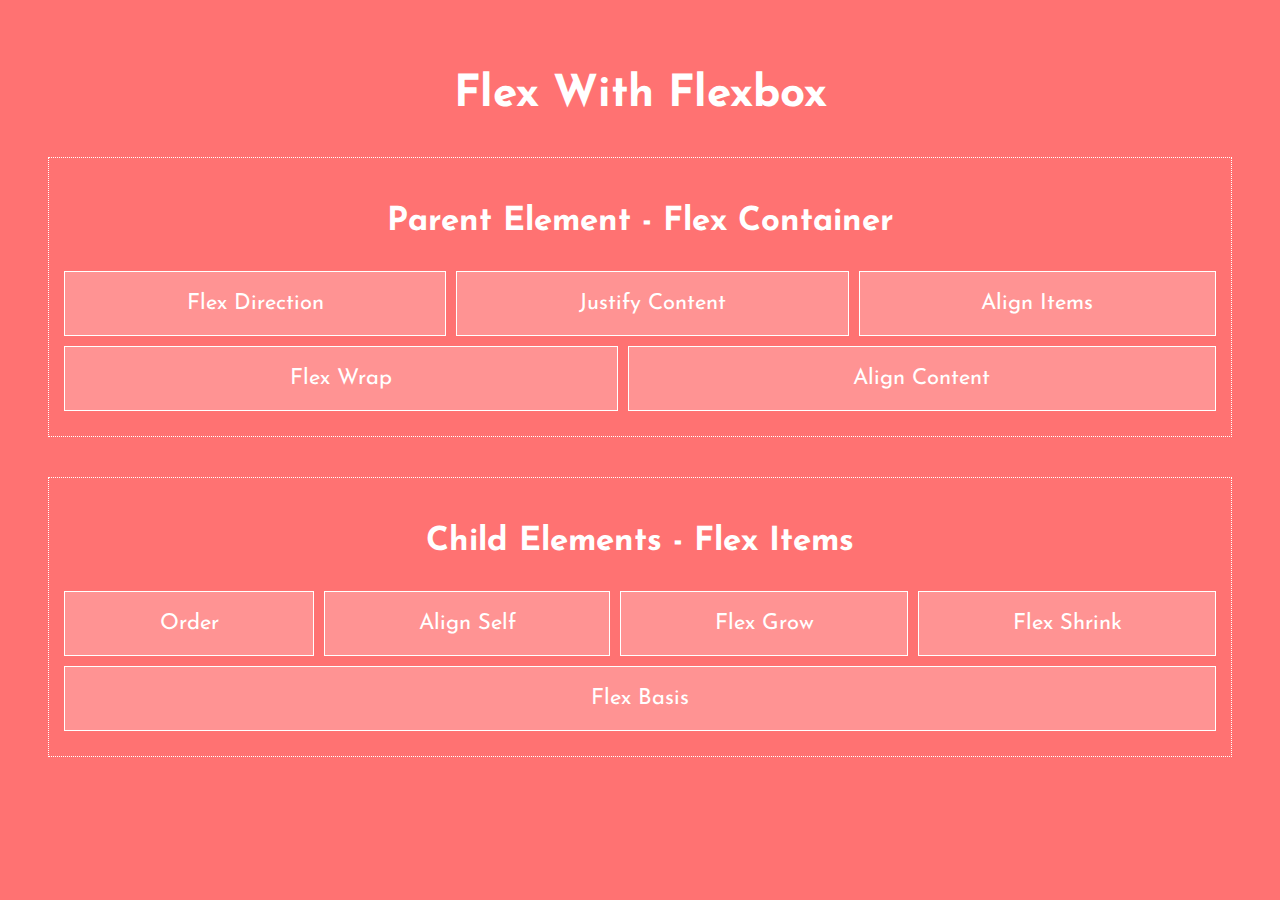
<file: index.html>
<!DOCTYPE html>
<html lang="en">
  <head>
    <meta charset="UTF-8" />
    <meta name="viewport" content="width=device-width, initial-scale=1.0" />
    <title>Learning-Flexbox</title>
    <link
      href="https://fonts.googleapis.com/css?family=Josefin Sans"
      rel="stylesheet"
    />
    <link rel="stylesheet" href="./css/boilerplate.css" />
    <link rel="stylesheet" href="./css/index.css" />
  </head>
  <body>
    <div class="header">
      <h1>Flex With Flexbox</h1>
    </div>

    <div class="body">
      <div class="head-container">
        <h2 class="text-center">Parent Element - Flex Container</h2>

        <div class="container">
          <a href="flexDirection.html">Flex Direction</a>
          <a href="justifyContent.html">Justify Content</a>
          <a href="alignItems.html">Align Items</a>
        </div>
        <div class="container">
          <a href="flexWrap.html">Flex Wrap</a>
          <a href="alignContent.html">Align Content</a>
        </div>
      </div>

      <div class="head-container">
        <h2 class="text-center">Child Elements - Flex Items</h2>

        <div class="container">
          <a href="order.html">Order</a>
          <a href="alignSelf.html">Align Self</a>
          <a href="flexGrow.html">Flex Grow</a>
          <a href="flexShrink.html">Flex Shrink</a>
          <a href="flexBasis.html">Flex Basis</a>
        </div>
      </div>
    </div>
  </body>
</html>
</file>
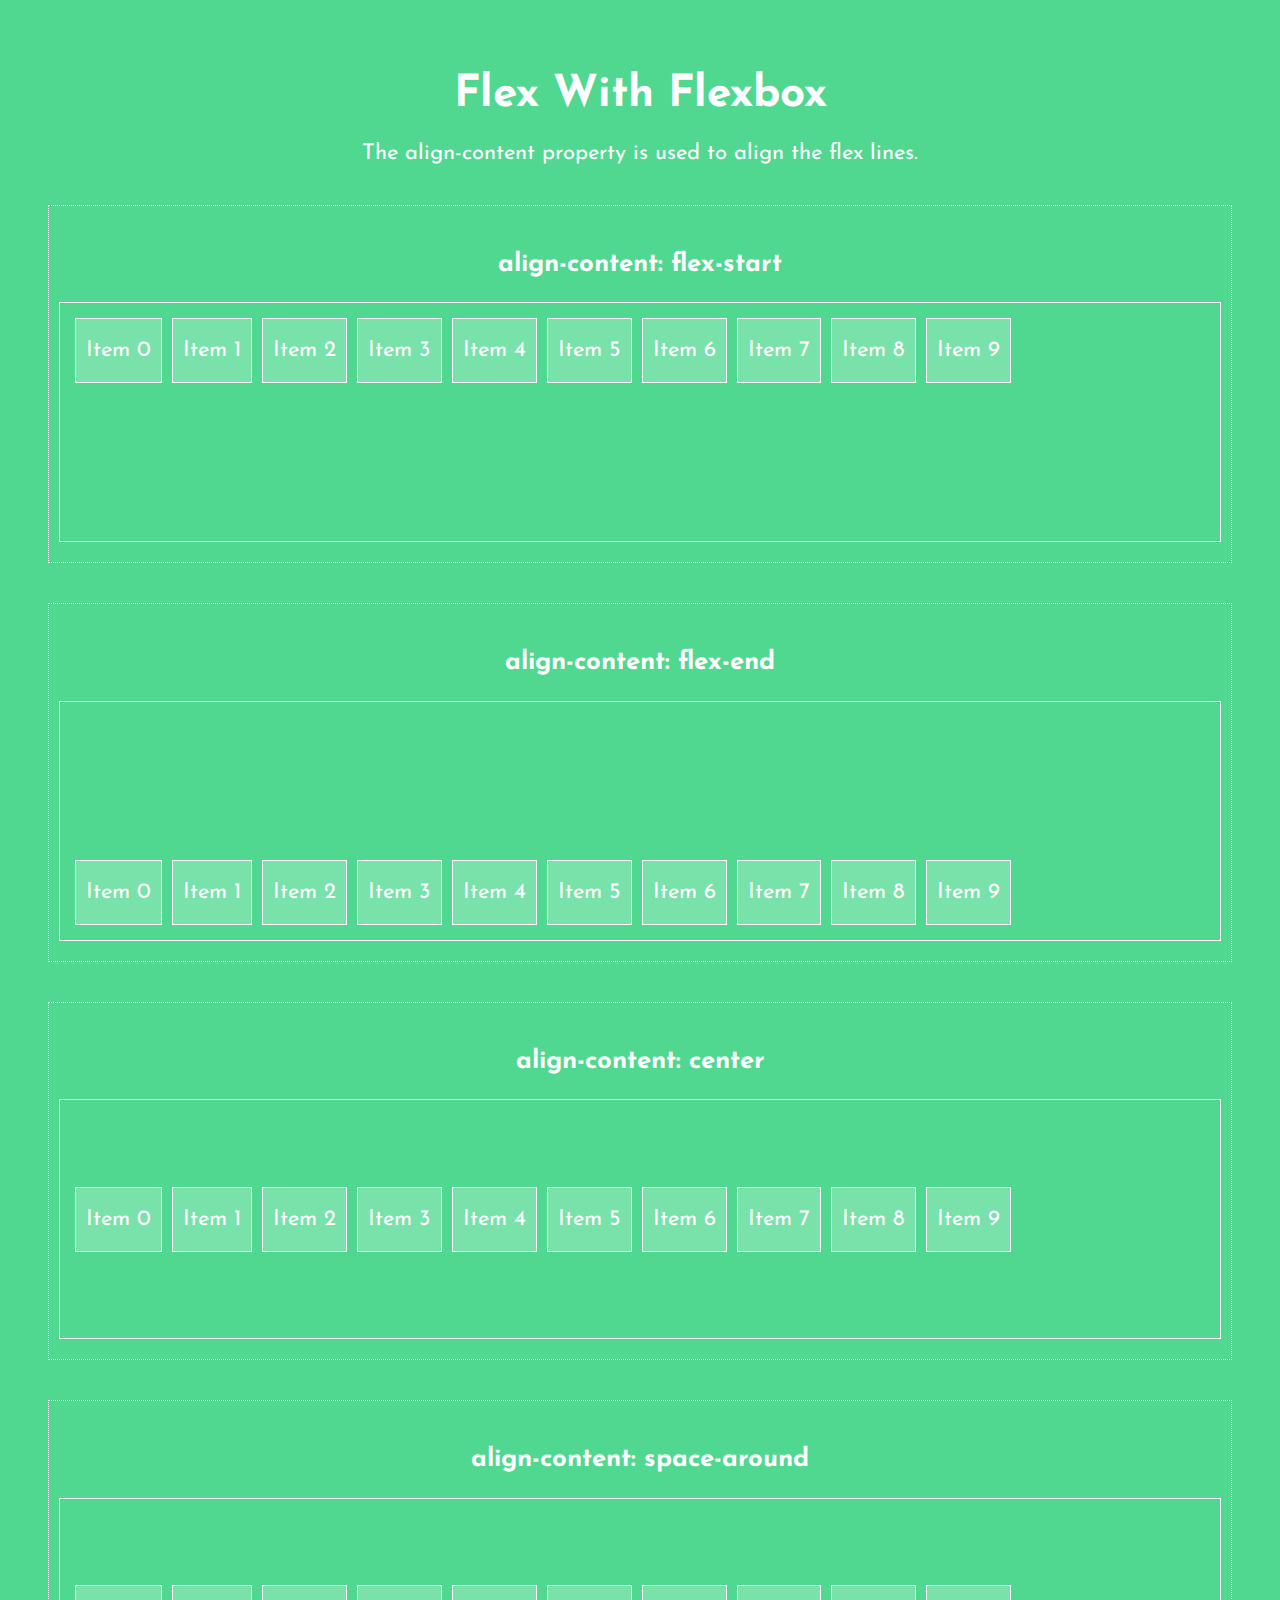
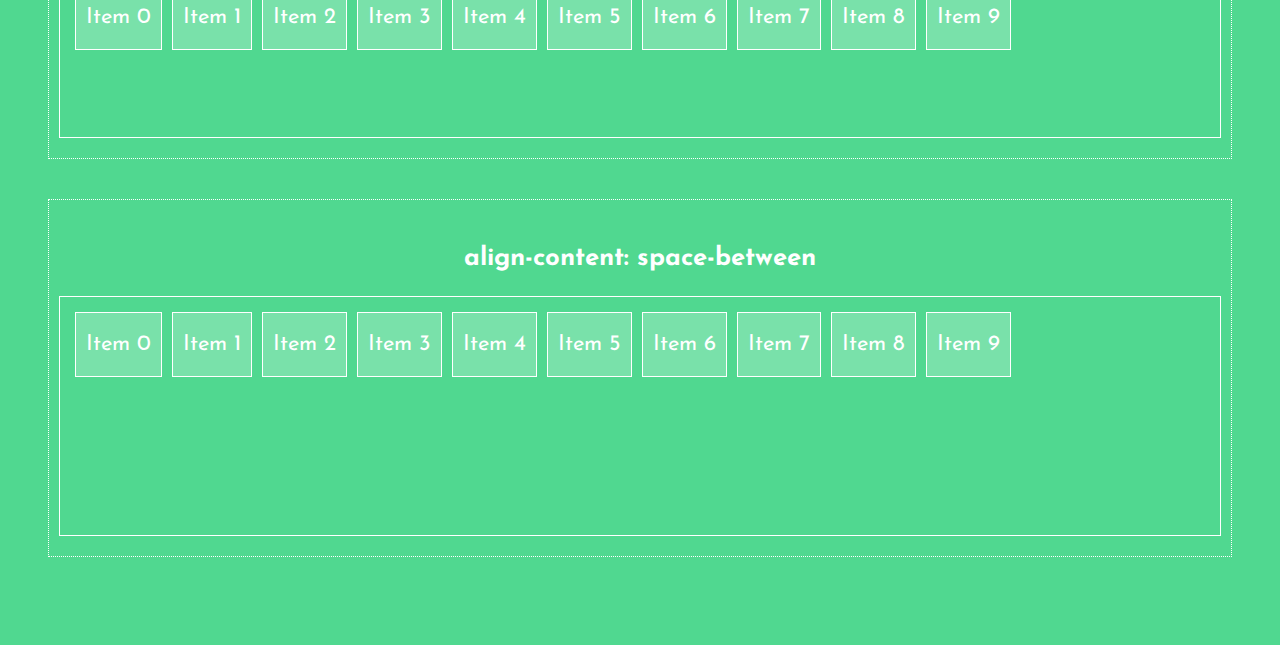
<file: alignContent.html>
<!DOCTYPE html>
<html lang="en">
  <head>
    <meta charset="UTF-8" />
    <meta name="viewport" content="width=device-width, initial-scale=1.0" />
    <title>Align-content</title>
    <link
      href="https://fonts.googleapis.com/css?family=Josefin Sans"
      rel="stylesheet"
    />
    <link rel="stylesheet" href="./css/boilerplate.css" />
    <link rel="stylesheet" href="./css/alignContent.css" />
  </head>
  <body>
    <div class="header">
      <h1>Flex With Flexbox</h1>
      <p>The align-content property is used to align the flex lines.</p>
    </div>

    <div class="head-container">
      <h3 class="text-center">align-content: flex-start</h3>
      <div class="flex-container start">
        <div>Item 0</div>
        <div>Item 1</div>
        <div>Item 2</div>
        <div>Item 3</div>
        <div>Item 4</div>
        <div>Item 5</div>
        <div>Item 6</div>
        <div>Item 7</div>
        <div>Item 8</div>
        <div>Item 9</div>
      </div>
    </div>

    <div class="head-container">
      <h3 class="text-center">align-content: flex-end</h3>
      <div class="flex-container end">
        <div>Item 0</div>
        <div>Item 1</div>
        <div>Item 2</div>
        <div>Item 3</div>
        <div>Item 4</div>
        <div>Item 5</div>
        <div>Item 6</div>
        <div>Item 7</div>
        <div>Item 8</div>
        <div>Item 9</div>
      </div>
    </div>

    <div class="head-container">
      <h3 class="text-center">align-content: center</h3>
      <div class="flex-container center">
        <div>Item 0</div>
        <div>Item 1</div>
        <div>Item 2</div>
        <div>Item 3</div>
        <div>Item 4</div>
        <div>Item 5</div>
        <div>Item 6</div>
        <div>Item 7</div>
        <div>Item 8</div>
        <div>Item 9</div>
      </div>
    </div>

    <div class="head-container">
      <h3 class="text-center">align-content: space-around</h3>
      <div class="flex-container space-around">
        <div>Item 0</div>
        <div>Item 1</div>
        <div>Item 2</div>
        <div>Item 3</div>
        <div>Item 4</div>
        <div>Item 5</div>
        <div>Item 6</div>
        <div>Item 7</div>
        <div>Item 8</div>
        <div>Item 9</div>
      </div>
    </div>

    <div class="head-container">
      <h3 class="text-center">align-content: space-between</h3>
      <div class="flex-container space-between">
        <div>Item 0</div>
        <div>Item 1</div>
        <div>Item 2</div>
        <div>Item 3</div>
        <div>Item 4</div>
        <div>Item 5</div>
        <div>Item 6</div>
        <div>Item 7</div>
        <div>Item 8</div>
        <div>Item 9</div>
      </div>
    </div>
  </body>
</html>
</file>
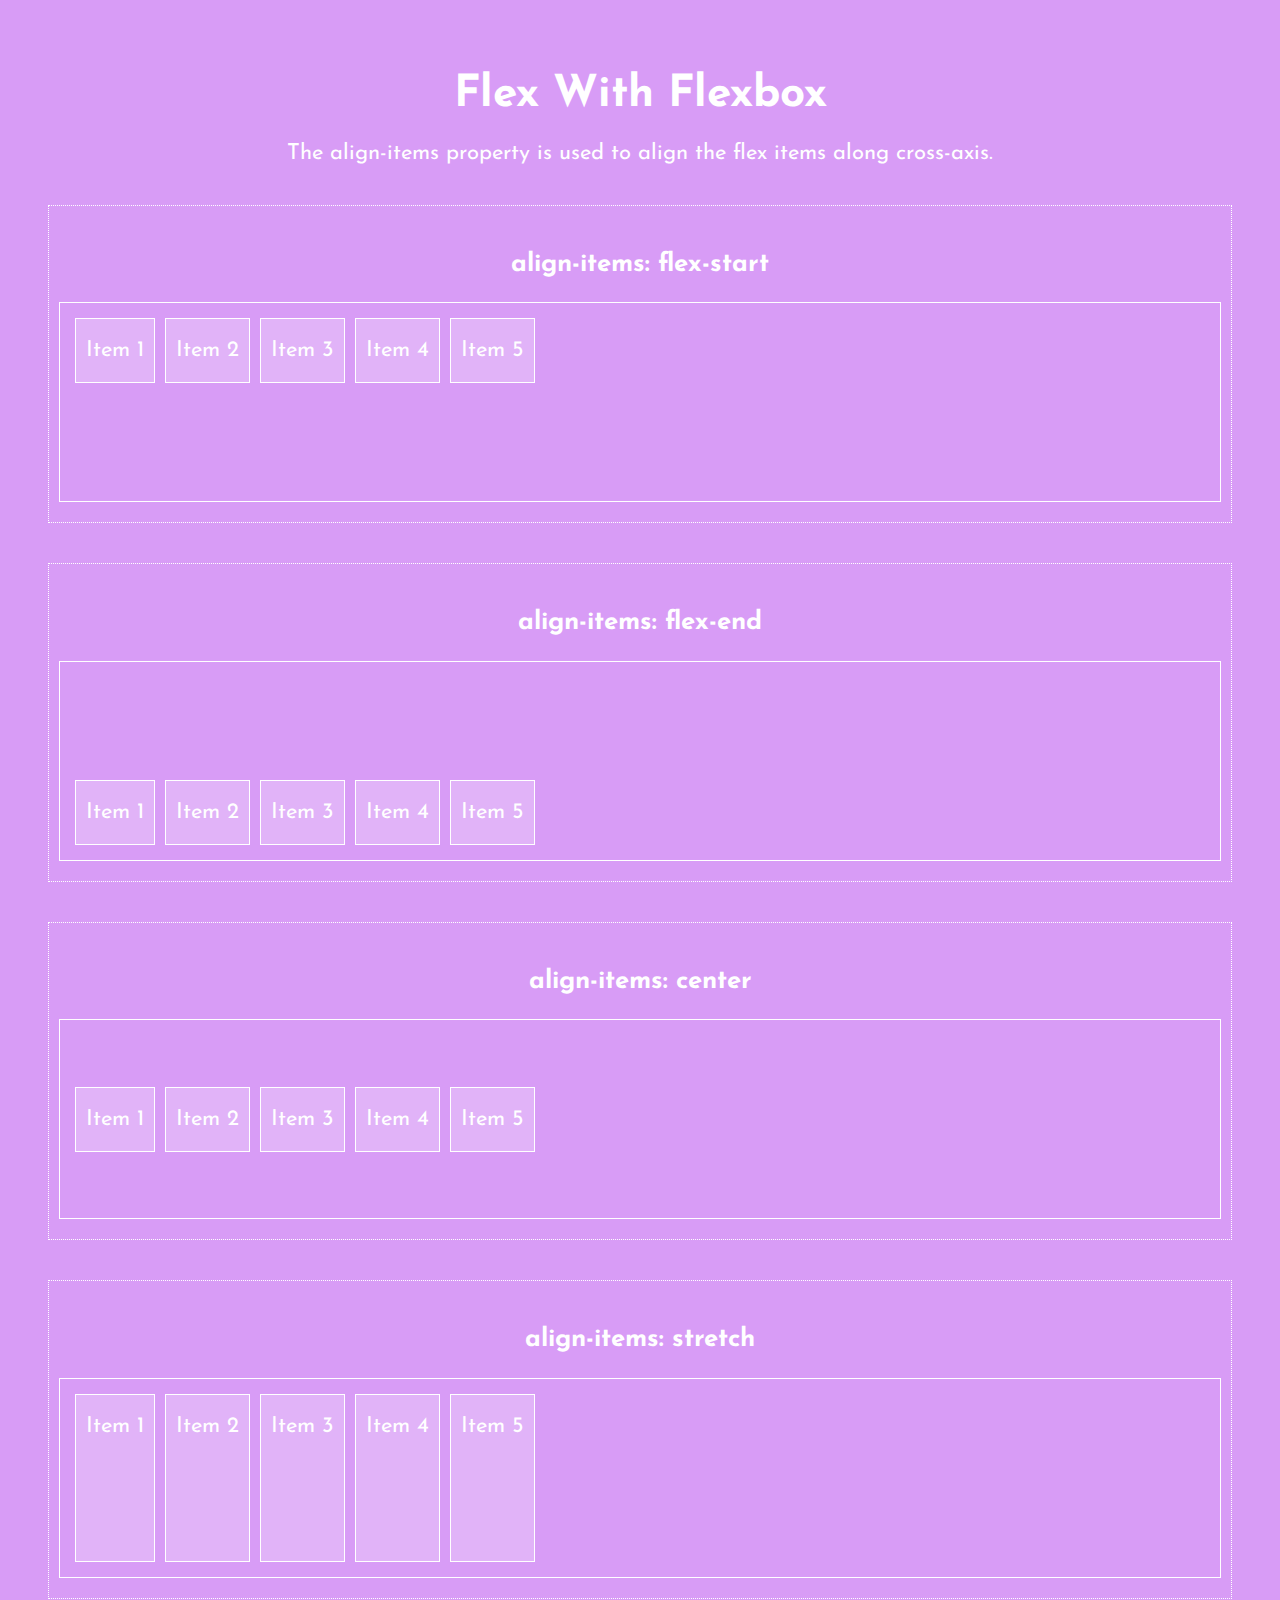
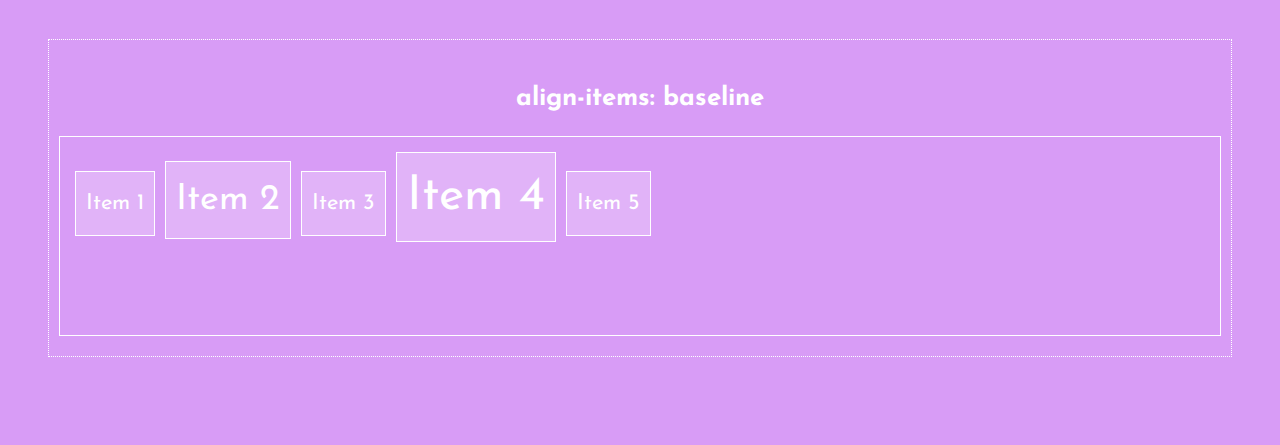
<file: alignItems.html>
<!DOCTYPE html>
<html lang="en">
  <head>
    <meta charset="UTF-8" />
    <meta name="viewport" content="width=device-width, initial-scale=1.0" />
    <title>Align-items</title>
    <link
      href="https://fonts.googleapis.com/css?family=Josefin Sans"
      rel="stylesheet"
    />
    <link rel="stylesheet" href="./css/boilerplate.css" />
    <link rel="stylesheet" href="./css/alignItems.css" />
  </head>
  <body>
    <div class="header">
      <h1>Flex With Flexbox</h1>
      <p>
        The align-items property is used to align the flex items along
        cross-axis.
      </p>
    </div>

    <div class="head-container">
      <h3 class="text-center">align-items: flex-start</h3>
      <div class="flex-container start">
        <div>Item 1</div>
        <div>Item 2</div>
        <div>Item 3</div>
        <div>Item 4</div>
        <div>Item 5</div>
      </div>
    </div>

    <div class="head-container">
      <h3 class="text-center">align-items: flex-end</h3>
      <div class="flex-container end">
        <div>Item 1</div>
        <div>Item 2</div>
        <div>Item 3</div>
        <div>Item 4</div>
        <div>Item 5</div>
      </div>
    </div>

    <div class="head-container">
      <h3 class="text-center">align-items: center</h3>
      <div class="flex-container center">
        <div>Item 1</div>
        <div>Item 2</div>
        <div>Item 3</div>
        <div>Item 4</div>
        <div>Item 5</div>
      </div>
    </div>

    <div class="head-container">
      <h3 class="text-center">align-items: stretch</h3>
      <div class="flex-container stretch">
        <div>Item 1</div>
        <div>Item 2</div>
        <div>Item 3</div>
        <div>Item 4</div>
        <div>Item 5</div>
      </div>
    </div>

    <div class="head-container">
      <h3 class="text-center">align-items: baseline</h3>
      <div class="flex-container baseline">
        <div>Item 1</div>
        <div>Item 2</div>
        <div>Item 3</div>
        <div>Item 4</div>
        <div>Item 5</div>
      </div>
    </div>
  </body>
</html>
</file>
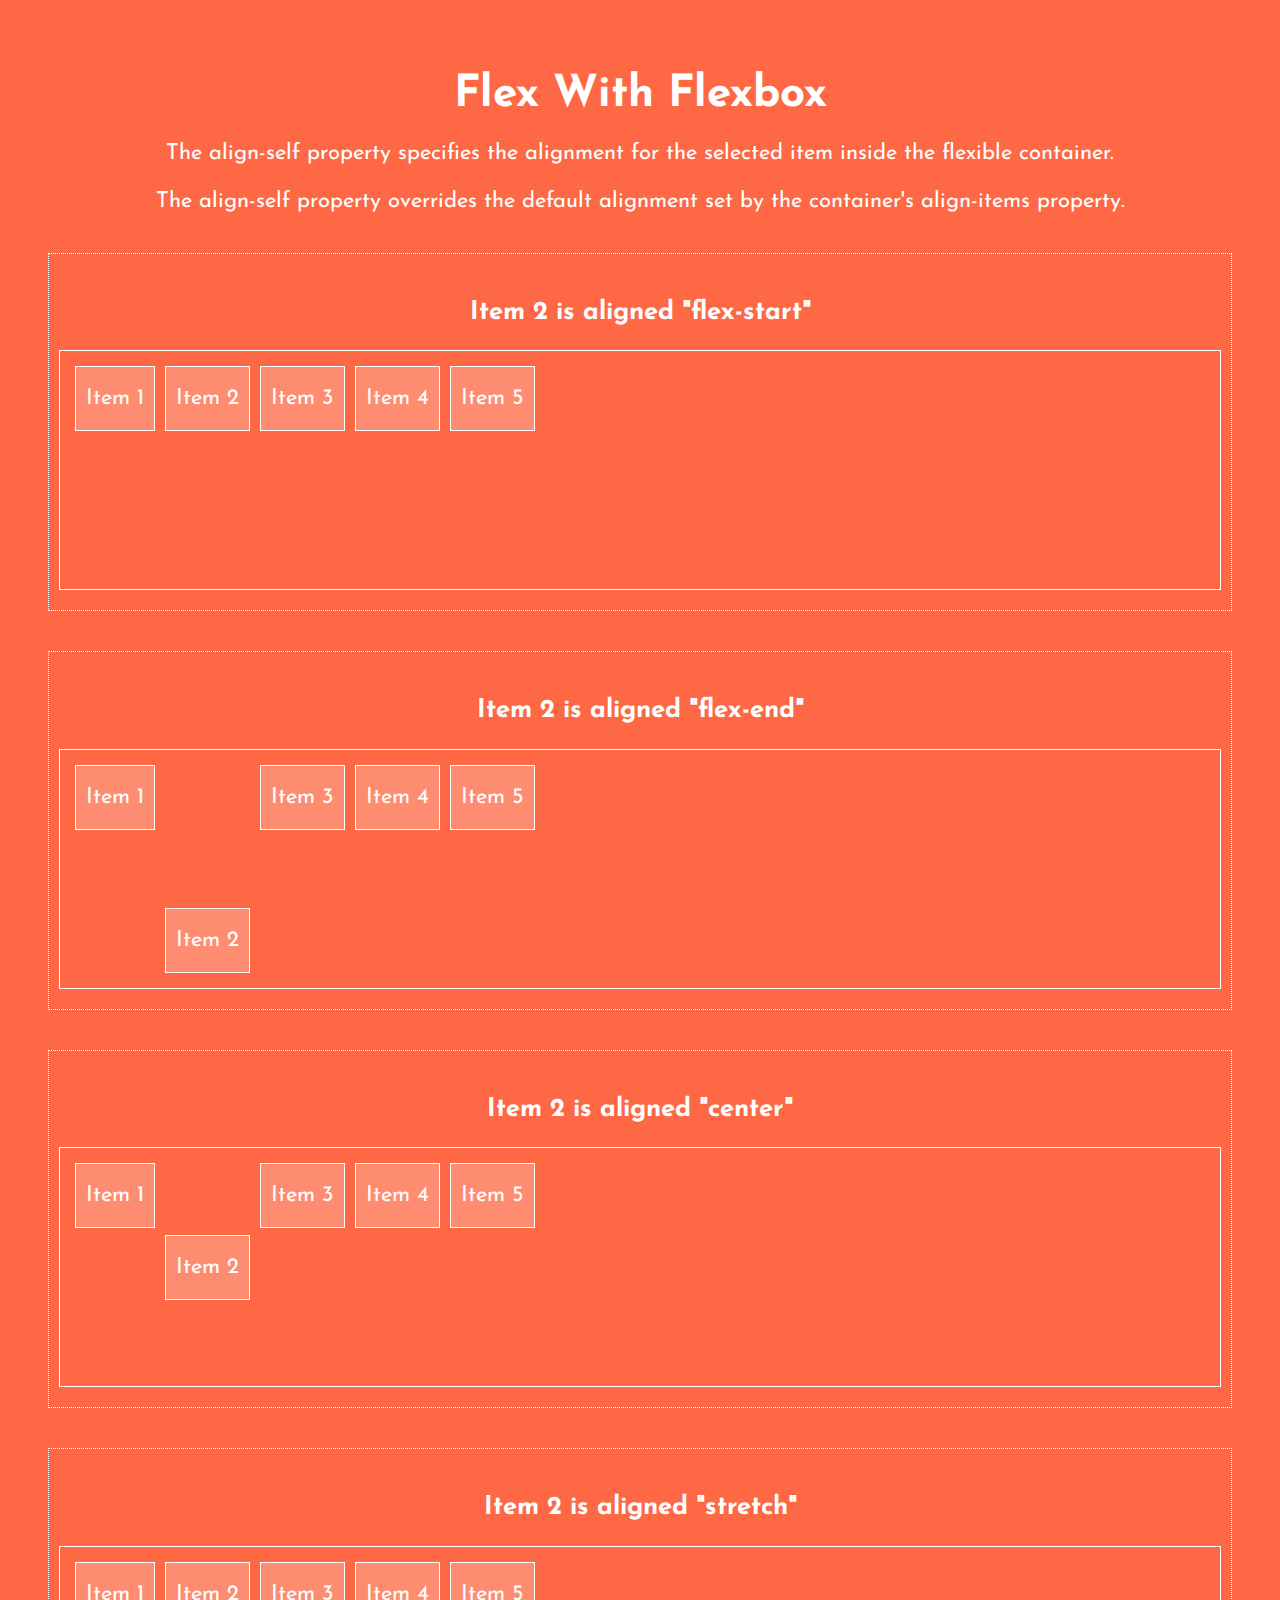
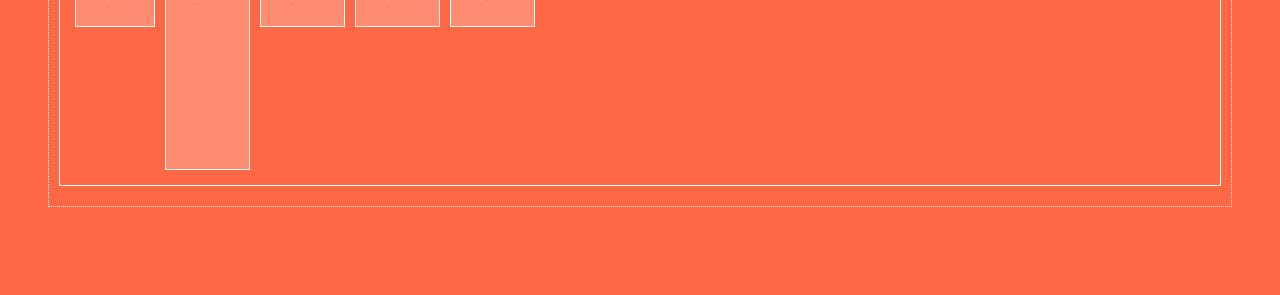
<file: alignSelf.html>
<!DOCTYPE html>
<html lang="en">
  <head>
    <meta charset="UTF-8" />
    <meta name="viewport" content="width=device-width, initial-scale=1.0" />
    <title>Flex-direction</title>
    <link
      href="https://fonts.googleapis.com/css?family=Josefin Sans"
      rel="stylesheet"
    />
    <link rel="stylesheet" href="./css/boilerplate.css" />
    <link rel="stylesheet" href="./css/alignSelf.css" />
  </head>
  <body>
    <div class="header">
      <h1>Flex With Flexbox</h1>
      <p>
        The align-self property specifies the alignment for the selected item
        inside the flexible container.
      </p>
      <p>
        The align-self property overrides the default alignment set by the
        container's align-items property.
      </p>
    </div>

    <div class="head-container">
      <h3 class="text-center">Item 2 is aligned "flex-start"</h3>
      <div class="flex-container sample1">
        <div>Item 1</div>
        <div>Item 2</div>
        <div>Item 3</div>
        <div>Item 4</div>
        <div>Item 5</div>
      </div>
    </div>

    <div class="head-container">
      <h3 class="text-center">Item 2 is aligned "flex-end"</h3>
      <div class="flex-container sample2">
        <div>Item 1</div>
        <div>Item 2</div>
        <div>Item 3</div>
        <div>Item 4</div>
        <div>Item 5</div>
      </div>
    </div>

    <div class="head-container">
      <h3 class="text-center">Item 2 is aligned "center"</h3>
      <div class="flex-container sample3">
        <div>Item 1</div>
        <div>Item 2</div>
        <div>Item 3</div>
        <div>Item 4</div>
        <div>Item 5</div>
      </div>
    </div>

    <div class="head-container">
      <h3 class="text-center">Item 2 is aligned "stretch"</h3>
      <div class="flex-container sample4">
        <div>Item 1</div>
        <div>Item 2</div>
        <div>Item 3</div>
        <div>Item 4</div>
        <div>Item 5</div>
      </div>
    </div>
  </body>
</html>
</file>
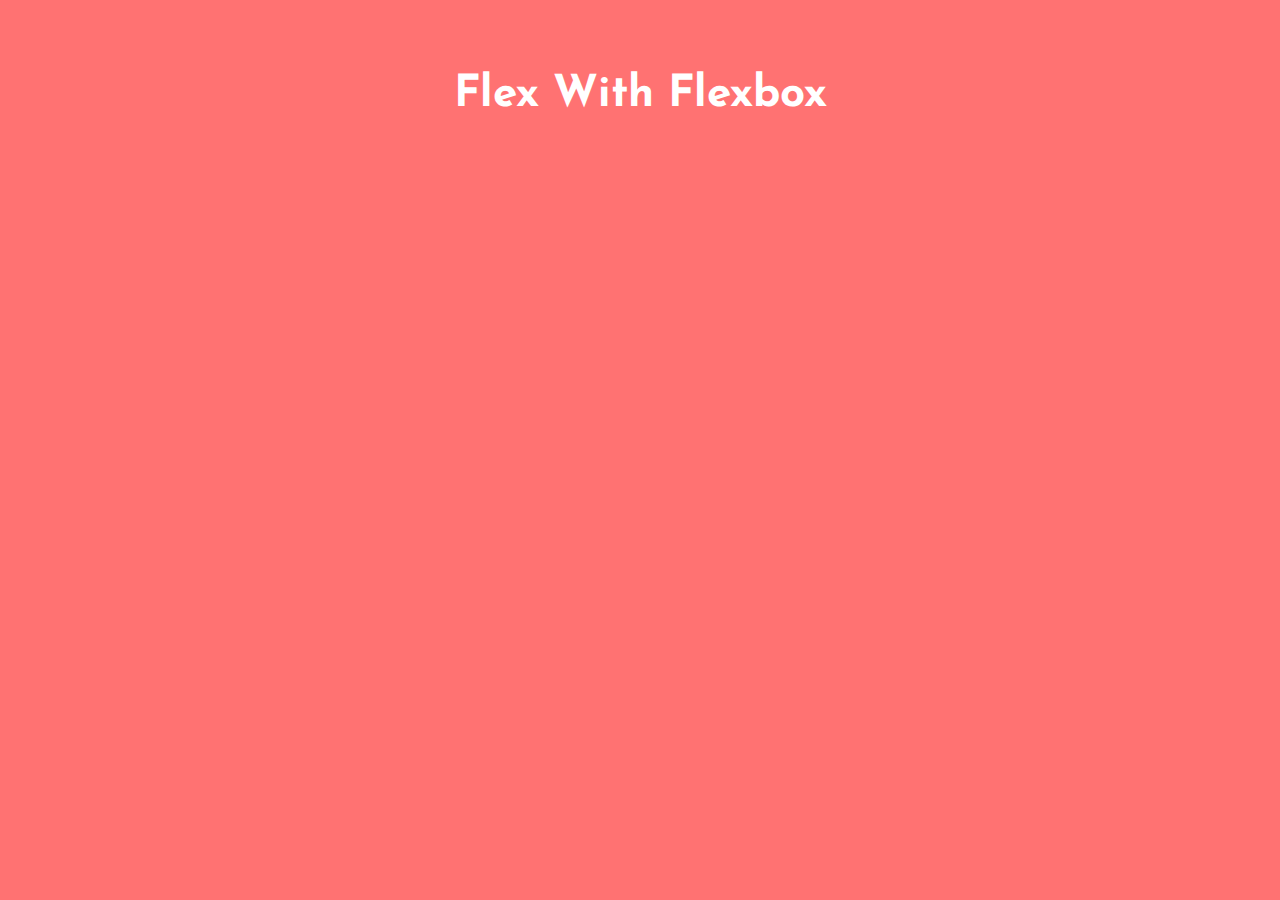
<file: boilerplate.html>
<!DOCTYPE html>
<html lang="en">
  <head>
    <meta charset="UTF-8" />
    <meta name="viewport" content="width=device-width, initial-scale=1.0" />
    <title>Learning-Flexbox</title>
    <link
      href="https://fonts.googleapis.com/css?family=Josefin Sans"
      rel="stylesheet"
    />
    <link rel="stylesheet" href="./css/boilerplate.css" />
  </head>
  <body>
    <div class="header">
      <h1>Flex With Flexbox</h1>
    </div>
  </body>
</html>
</file>
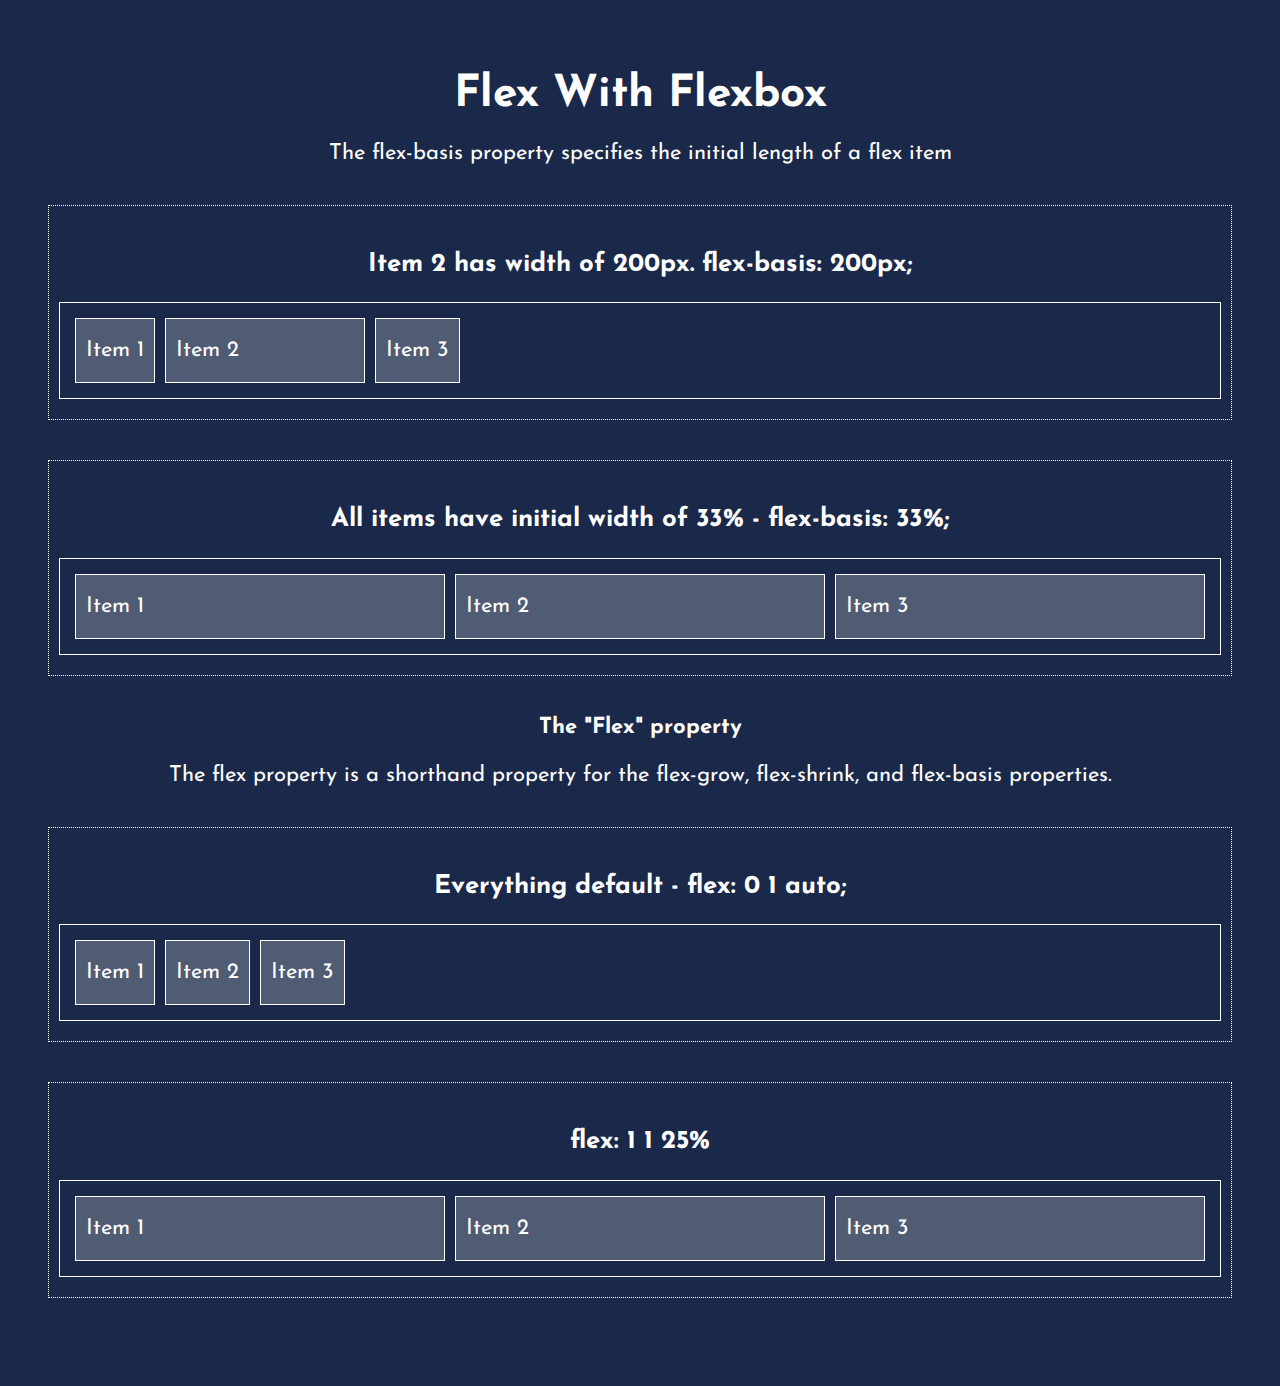
<file: flexBasis.html>
<!DOCTYPE html>
<html lang="en">
  <head>
    <meta charset="UTF-8" />
    <meta name="viewport" content="width=device-width, initial-scale=1.0" />
    <title>Flex-direction</title>
    <link
      href="https://fonts.googleapis.com/css?family=Josefin Sans"
      rel="stylesheet"
    />
    <link rel="stylesheet" href="./css/boilerplate.css" />
    <link rel="stylesheet" href="./css/flexBasis.css" />
  </head>
  <body>
    <div class="header">
      <h1>Flex With Flexbox</h1>
      <p>The flex-basis property specifies the initial length of a flex item</p>
    </div>

    <div class="head-container">
      <h3 class="text-center">Item 2 has width of 200px. flex-basis: 200px;</h3>
      <div class="flex-container sample1">
        <div>Item 1</div>
        <div>Item 2</div>
        <div>Item 3</div>
      </div>
    </div>

    <div class="head-container">
      <h3 class="text-center">
        All items have initial width of 33% - flex-basis: 33%;
      </h3>
      <div class="flex-container sample2">
        <div>Item 1</div>
        <div>Item 2</div>
        <div>Item 3</div>
      </div>
    </div>

    <div class="header">
      <p><b>The "Flex" property</b></p>
      <p>
        The flex property is a shorthand property for the flex-grow,
        flex-shrink, and flex-basis properties.
      </p>
    </div>

    <div class="head-container">
      <h3 class="text-center">Everything default - flex: 0 1 auto;</h3>
      <div class="flex-container sample3">
        <div>Item 1</div>
        <div>Item 2</div>
        <div>Item 3</div>
      </div>
    </div>

    <div class="head-container">
      <h3 class="text-center">flex: 1 1 25%</h3>
      <div class="flex-container sample4">
        <div>Item 1</div>
        <div>Item 2</div>
        <div>Item 3</div>
      </div>
    </div>
  </body>
</html>
</file>
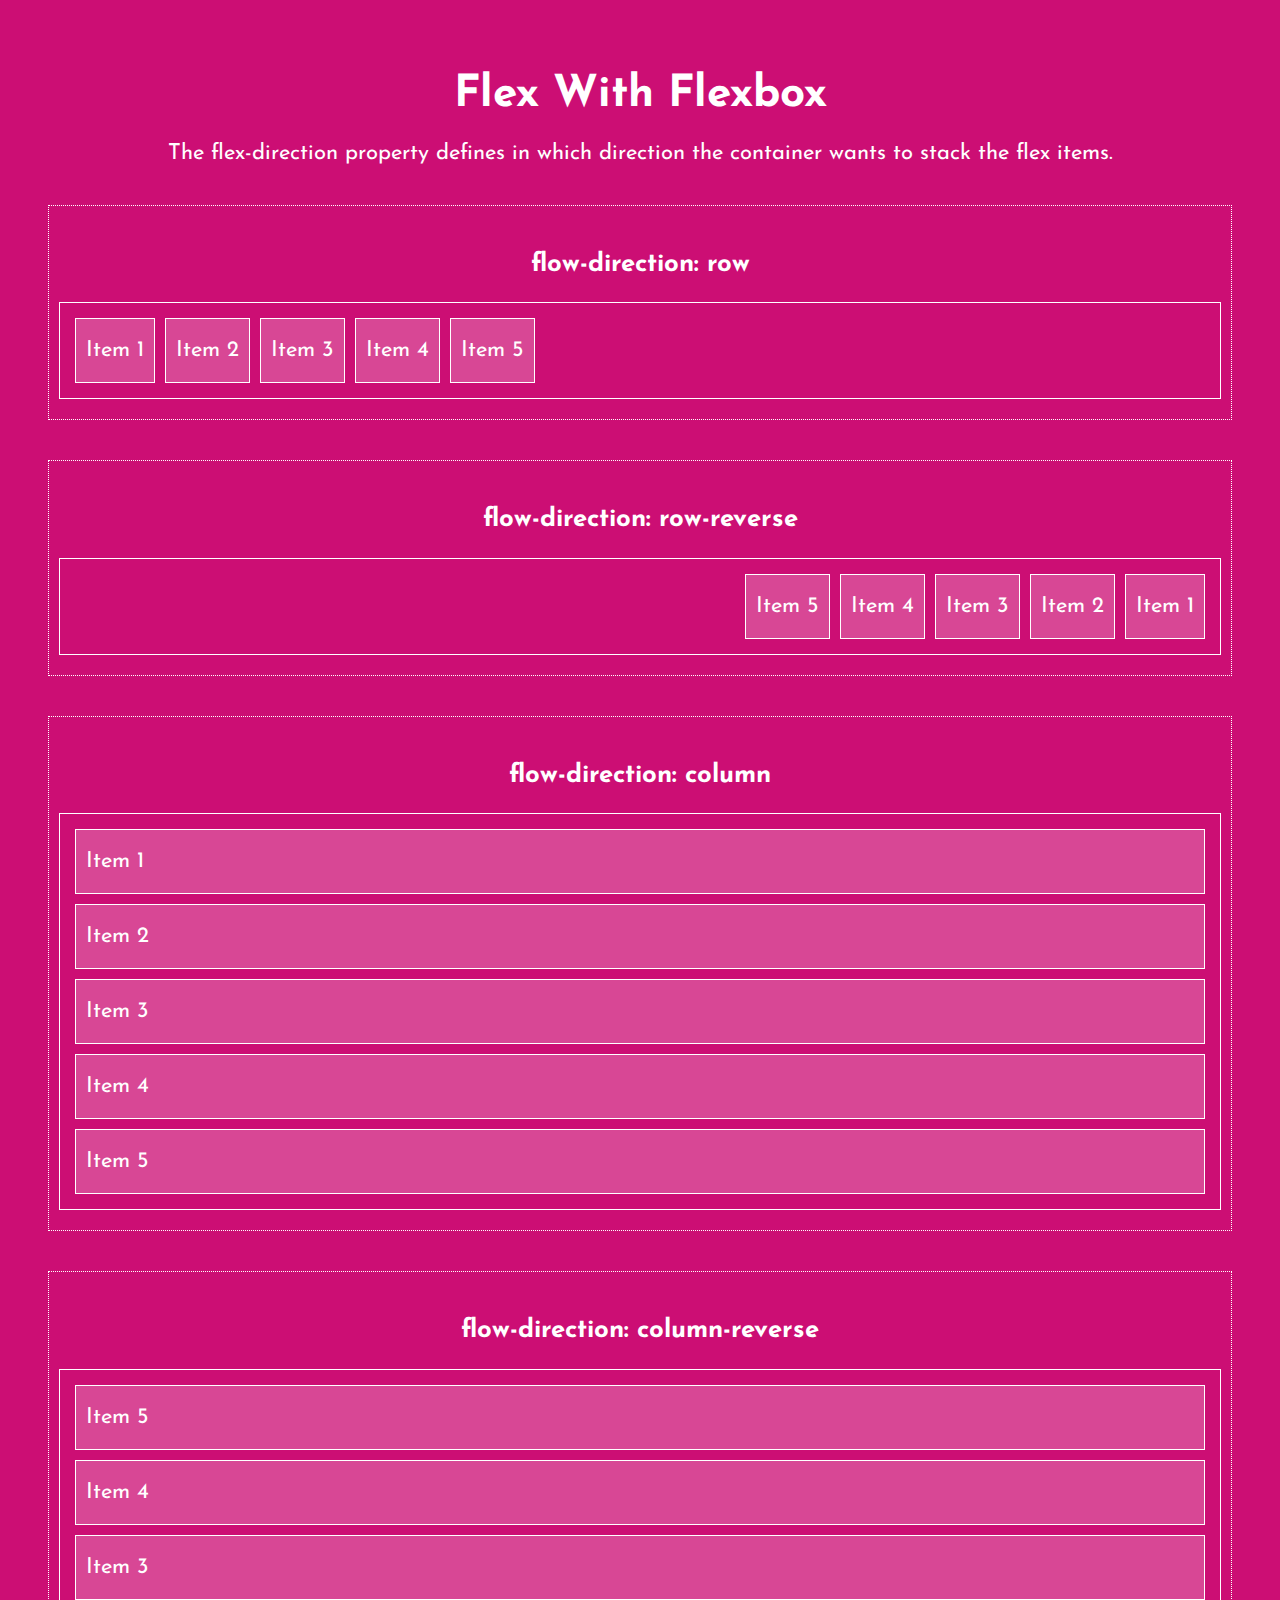
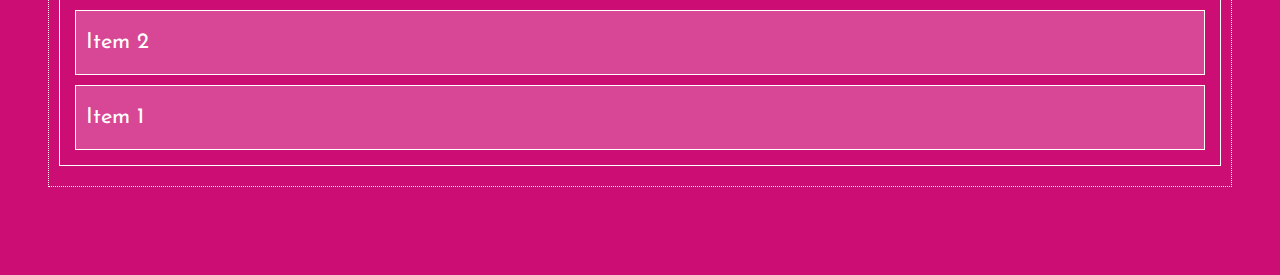
<file: flexDirection.html>
<!DOCTYPE html>
<html lang="en">
  <head>
    <meta charset="UTF-8" />
    <meta name="viewport" content="width=device-width, initial-scale=1.0" />
    <title>Flex-direction</title>
    <link
      href="https://fonts.googleapis.com/css?family=Josefin Sans"
      rel="stylesheet"
    />
    <link rel="stylesheet" href="./css/boilerplate.css" />
    <link rel="stylesheet" href="./css/flexDirection.css" />
  </head>
  <body>
    <div class="header">
      <h1>Flex With Flexbox</h1>
      <p>
        The flex-direction property defines in which direction the container
        wants to stack the flex items.
      </p>
    </div>

    <div class="head-container">
      <h3 class="text-center">flow-direction: row</h3>
      <div class="flex-container row">
        <div>Item 1</div>
        <div>Item 2</div>
        <div>Item 3</div>
        <div>Item 4</div>
        <div>Item 5</div>
      </div>
    </div>

    <div class="head-container">
      <h3 class="text-center">flow-direction: row-reverse</h3>
      <div class="flex-container row-reverse">
        <div>Item 1</div>
        <div>Item 2</div>
        <div>Item 3</div>
        <div>Item 4</div>
        <div>Item 5</div>
      </div>
    </div>

    <div class="head-container">
      <h3 class="text-center">flow-direction: column</h3>
      <div class="flex-container column">
        <div>Item 1</div>
        <div>Item 2</div>
        <div>Item 3</div>
        <div>Item 4</div>
        <div>Item 5</div>
      </div>
    </div>

    <div class="head-container">
      <h3 class="text-center">flow-direction: column-reverse</h3>
      <div class="flex-container column-reverse">
        <div>Item 1</div>
        <div>Item 2</div>
        <div>Item 3</div>
        <div>Item 4</div>
        <div>Item 5</div>
      </div>
    </div>
  </body>
</html>
</file>
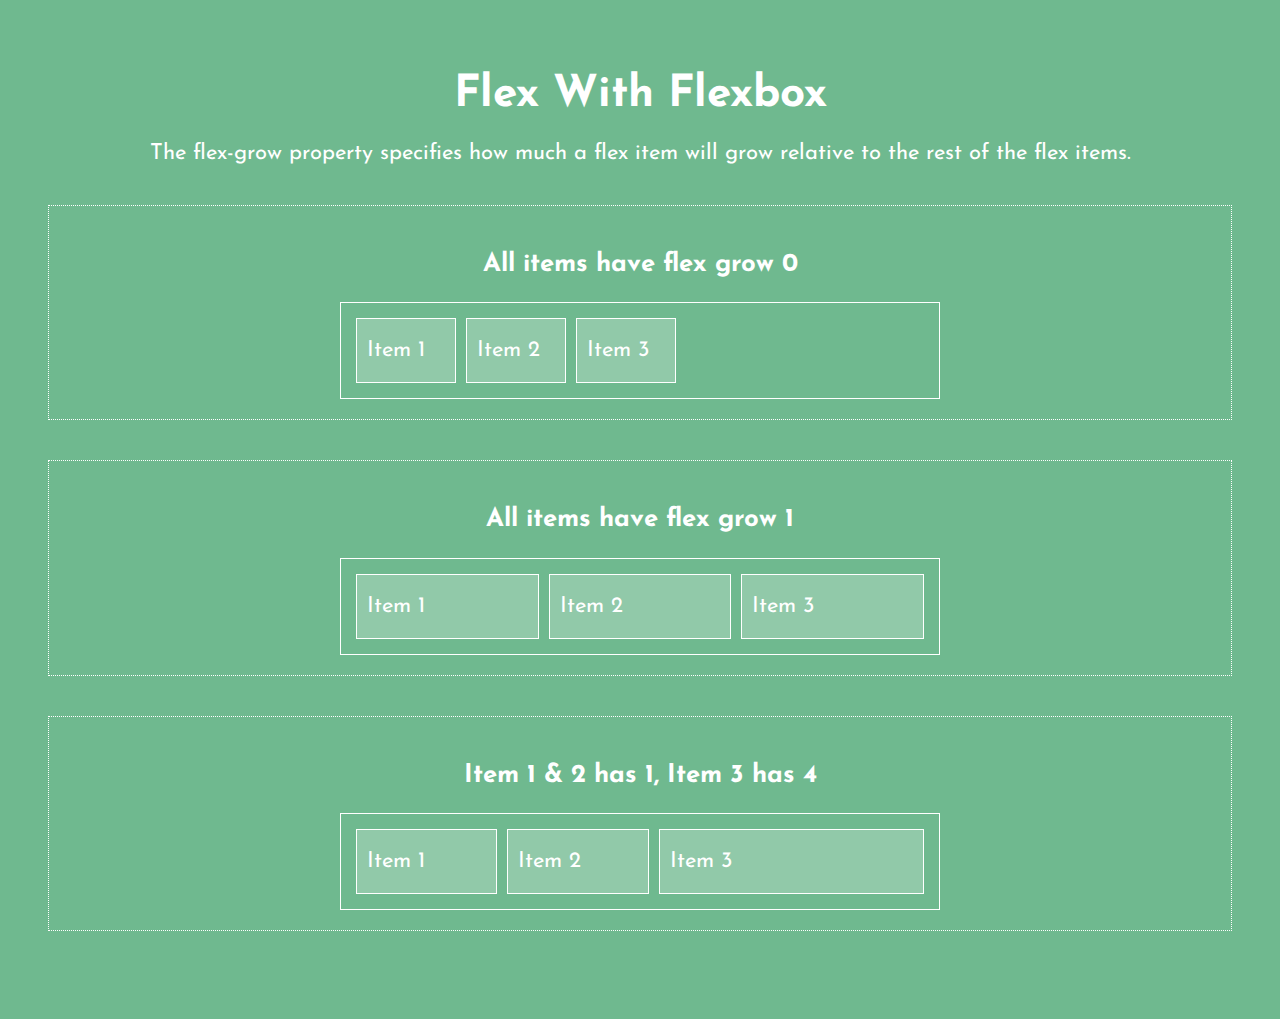
<file: flexGrow.html>
<!DOCTYPE html>
<html lang="en">
  <head>
    <meta charset="UTF-8" />
    <meta name="viewport" content="width=device-width, initial-scale=1.0" />
    <title>Flex-direction</title>
    <link
      href="https://fonts.googleapis.com/css?family=Josefin Sans"
      rel="stylesheet"
    />
    <link rel="stylesheet" href="./css/boilerplate.css" />
    <link rel="stylesheet" href="./css/flexGrow.css" />
  </head>
  <body>
    <div class="header">
      <h1>Flex With Flexbox</h1>
      <p>
        The flex-grow property specifies how much a flex item will grow relative
        to the rest of the flex items.
      </p>
    </div>

    <div class="head-container">
      <h3 class="text-center">All items have flex grow 0</h3>
      <div class="flex-container sample1">
        <div>Item 1</div>
        <div>Item 2</div>
        <div>Item 3</div>
      </div>
    </div>

    <div class="head-container">
      <h3 class="text-center">All items have flex grow 1</h3>
      <div class="flex-container sample2">
        <div>Item 1</div>
        <div>Item 2</div>
        <div>Item 3</div>
      </div>
    </div>

    <div class="head-container">
      <h3 class="text-center">Item 1 & 2 has 1, Item 3 has 4</h3>
      <div class="flex-container sample3">
        <div>Item 1</div>
        <div>Item 2</div>
        <div>Item 3</div>
      </div>
    </div>
  </body>
</html>
</file>
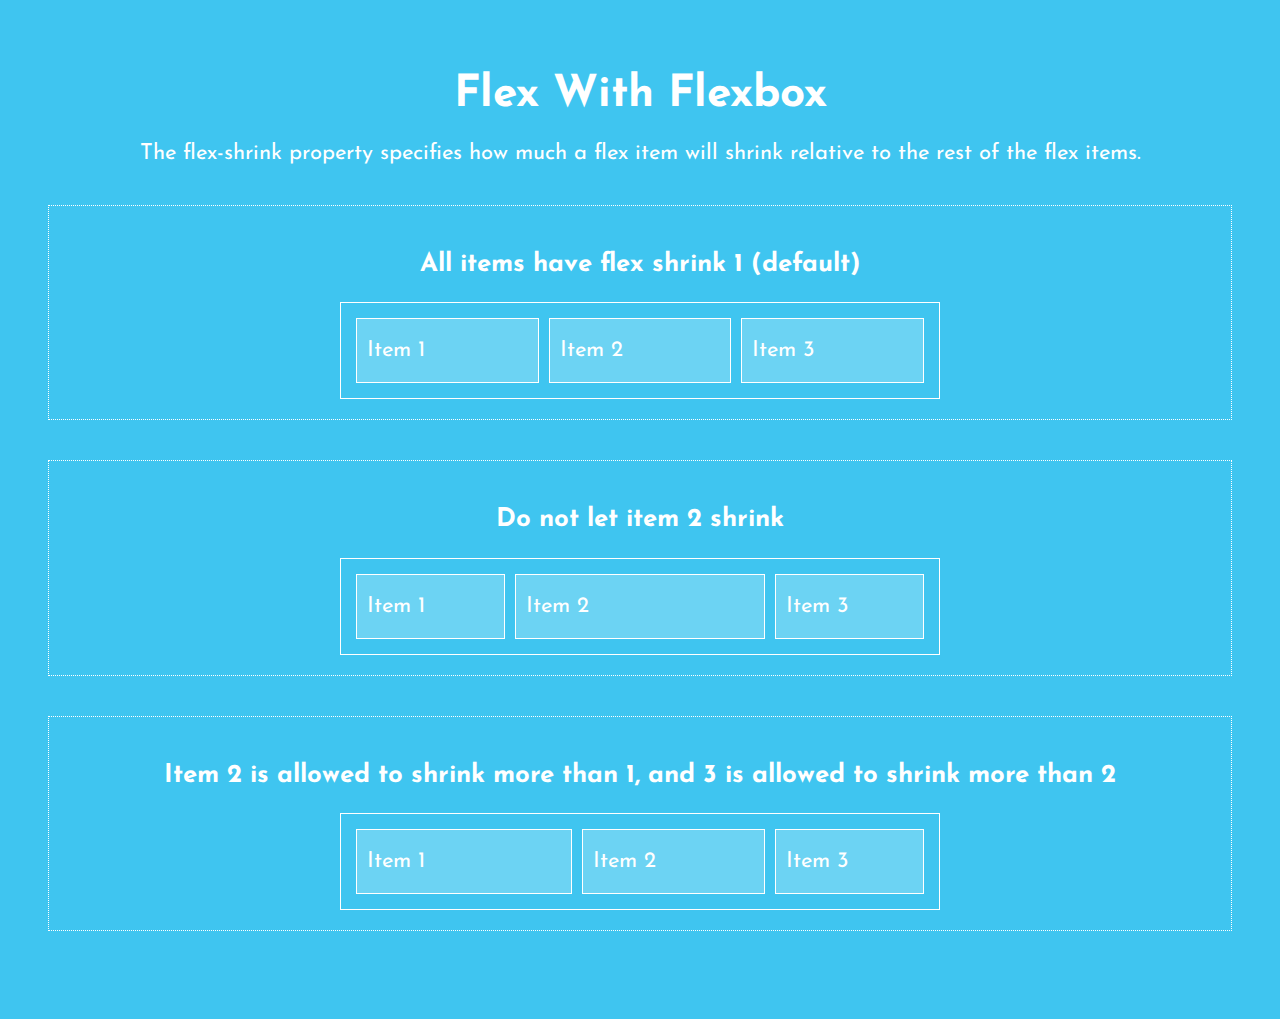
<file: flexShrink.html>
<!DOCTYPE html>
<html lang="en">
  <head>
    <meta charset="UTF-8" />
    <meta name="viewport" content="width=device-width, initial-scale=1.0" />
    <title>Flex-direction</title>
    <link
      href="https://fonts.googleapis.com/css?family=Josefin Sans"
      rel="stylesheet"
    />
    <link rel="stylesheet" href="./css/boilerplate.css" />
    <link rel="stylesheet" href="./css/flexShrink.css" />
  </head>
  <body>
    <div class="header">
      <h1>Flex With Flexbox</h1>
      <p>
        The flex-shrink property specifies how much a flex item will shrink
        relative to the rest of the flex items.
      </p>
    </div>

    <div class="head-container">
      <h3 class="text-center">All items have flex shrink 1 (default)</h3>
      <div class="flex-container sample1">
        <div>Item 1</div>
        <div>Item 2</div>
        <div>Item 3</div>
      </div>
    </div>

    <div class="head-container">
      <h3 class="text-center">Do not let item 2 shrink</h3>
      <div class="flex-container sample2">
        <div>Item 1</div>
        <div>Item 2</div>
        <div>Item 3</div>
      </div>
    </div>

    <div class="head-container">
      <h3 class="text-center">
        Item 2 is allowed to shrink more than 1, and 3 is allowed to shrink more
        than 2
      </h3>
      <div class="flex-container sample3">
        <div>Item 1</div>
        <div>Item 2</div>
        <div>Item 3</div>
      </div>
    </div>
  </body>
</html>
</file>
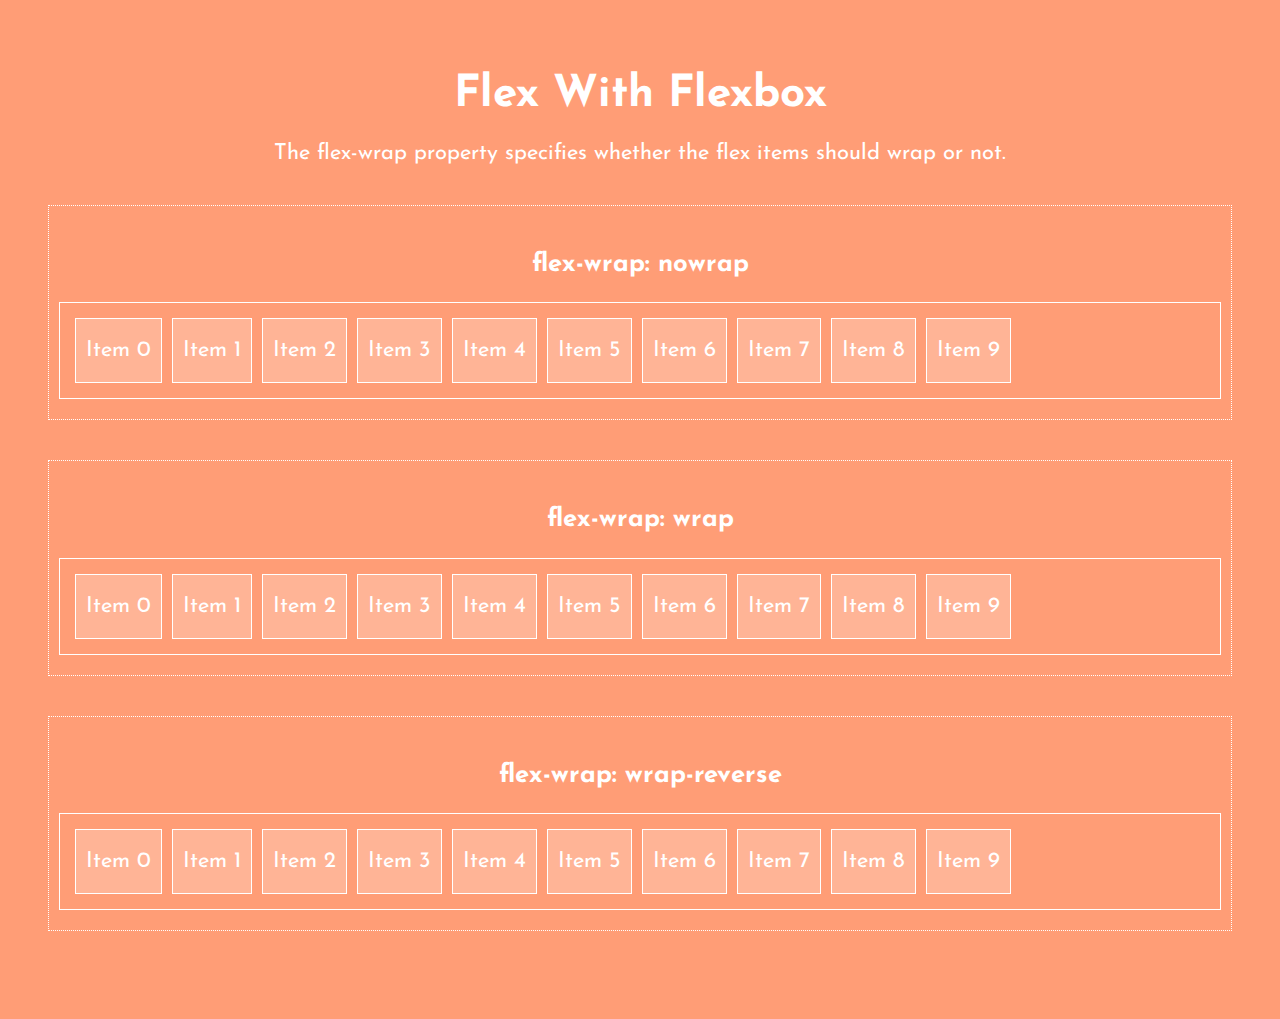
<file: flexWrap.html>
<!DOCTYPE html>
<html lang="en">
  <head>
    <meta charset="UTF-8" />
    <meta name="viewport" content="width=device-width, initial-scale=1.0" />
    <title>Flex-wrap</title>
    <link
      href="https://fonts.googleapis.com/css?family=Josefin Sans"
      rel="stylesheet"
    />
    <link rel="stylesheet" href="./css/boilerplate.css" />
    <link rel="stylesheet" href="./css/flexWrap.css" />
  </head>
  <body>
    <div class="header">
      <h1>Flex With Flexbox</h1>
      <p>
        The flex-wrap property specifies whether the flex items should wrap or
        not.
      </p>
    </div>

    <div class="head-container">
      <h3 class="text-center">flex-wrap: nowrap</h3>
      <div class="flex-container nowrap">
        <div>Item 0</div>
        <div>Item 1</div>
        <div>Item 2</div>
        <div>Item 3</div>
        <div>Item 4</div>
        <div>Item 5</div>
        <div>Item 6</div>
        <div>Item 7</div>
        <div>Item 8</div>
        <div>Item 9</div>
      </div>
    </div>

    <div class="head-container">
      <h3 class="text-center">flex-wrap: wrap</h3>
      <div class="flex-container wrap">
        <div>Item 0</div>
        <div>Item 1</div>
        <div>Item 2</div>
        <div>Item 3</div>
        <div>Item 4</div>
        <div>Item 5</div>
        <div>Item 6</div>
        <div>Item 7</div>
        <div>Item 8</div>
        <div>Item 9</div>
      </div>
    </div>

    <div class="head-container">
      <h3 class="text-center">flex-wrap: wrap-reverse</h3>
      <div class="flex-container wrap-reverse">
        <div>Item 0</div>
        <div>Item 1</div>
        <div>Item 2</div>
        <div>Item 3</div>
        <div>Item 4</div>
        <div>Item 5</div>
        <div>Item 6</div>
        <div>Item 7</div>
        <div>Item 8</div>
        <div>Item 9</div>
      </div>
    </div>
  </body>
</html>
</file>
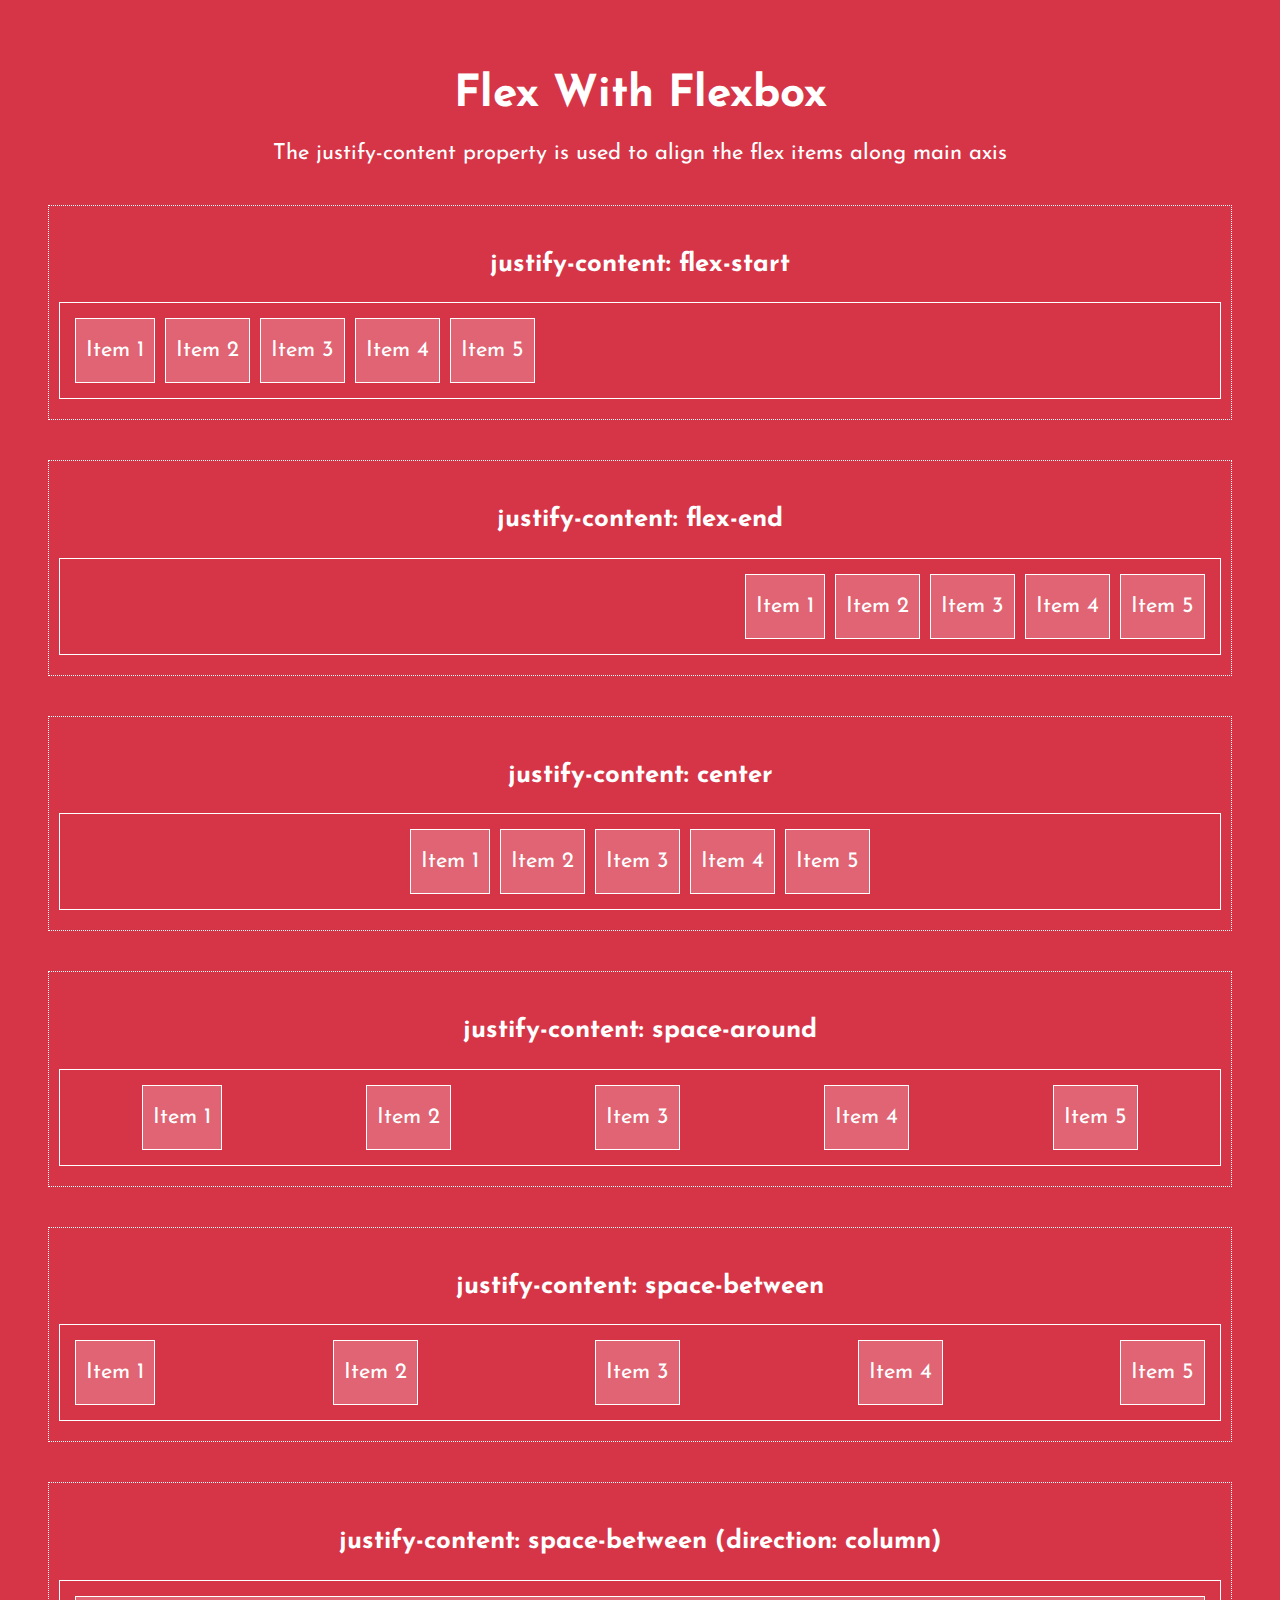
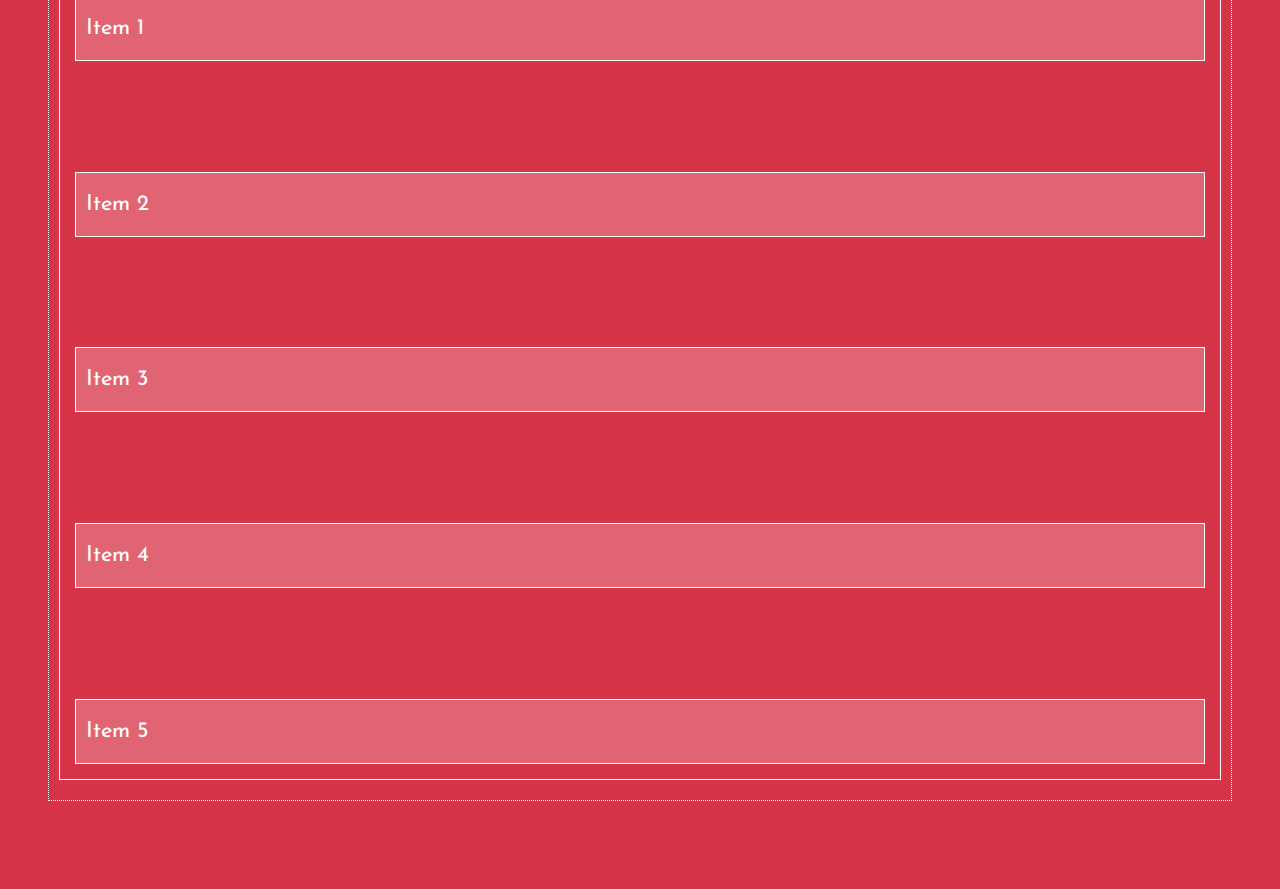
<file: justifyContent.html>
<!DOCTYPE html>
<html lang="en">
  <head>
    <meta charset="UTF-8" />
    <meta name="viewport" content="width=device-width, initial-scale=1.0" />
    <title>Flex-direction</title>
    <link
      href="https://fonts.googleapis.com/css?family=Josefin Sans"
      rel="stylesheet"
    />
    <link rel="stylesheet" href="./css/boilerplate.css" />
    <link rel="stylesheet" href="./css/justifyContent.css" />
  </head>
  <body>
    <div class="header">
      <h1>Flex With Flexbox</h1>
      <p>
        The justify-content property is used to align the flex items along main
        axis
      </p>
    </div>

    <div class="head-container">
      <h3 class="text-center">justify-content: flex-start</h3>
      <div class="flex-container start">
        <div>Item 1</div>
        <div>Item 2</div>
        <div>Item 3</div>
        <div>Item 4</div>
        <div>Item 5</div>
      </div>
    </div>

    <div class="head-container">
      <h3 class="text-center">justify-content: flex-end</h3>
      <div class="flex-container end">
        <div>Item 1</div>
        <div>Item 2</div>
        <div>Item 3</div>
        <div>Item 4</div>
        <div>Item 5</div>
      </div>
    </div>

    <div class="head-container">
      <h3 class="text-center">justify-content: center</h3>
      <div class="flex-container center">
        <div>Item 1</div>
        <div>Item 2</div>
        <div>Item 3</div>
        <div>Item 4</div>
        <div>Item 5</div>
      </div>
    </div>

    <div class="head-container">
      <h3 class="text-center">justify-content: space-around</h3>
      <div class="flex-container space-around">
        <div>Item 1</div>
        <div>Item 2</div>
        <div>Item 3</div>
        <div>Item 4</div>
        <div>Item 5</div>
      </div>
    </div>

    <div class="head-container">
      <h3 class="text-center">justify-content: space-between</h3>
      <div class="flex-container space-between">
        <div>Item 1</div>
        <div>Item 2</div>
        <div>Item 3</div>
        <div>Item 4</div>
        <div>Item 5</div>
      </div>
    </div>

    <div class="head-container">
      <h3 class="text-center">
        justify-content: space-between (direction: column)
      </h3>
      <div
        style="flex-direction: column; height: 800px"
        class="flex-container space-between"
      >
        <div>Item 1</div>
        <div>Item 2</div>
        <div>Item 3</div>
        <div>Item 4</div>
        <div>Item 5</div>
      </div>
    </div>
  </body>
</html>
</file>
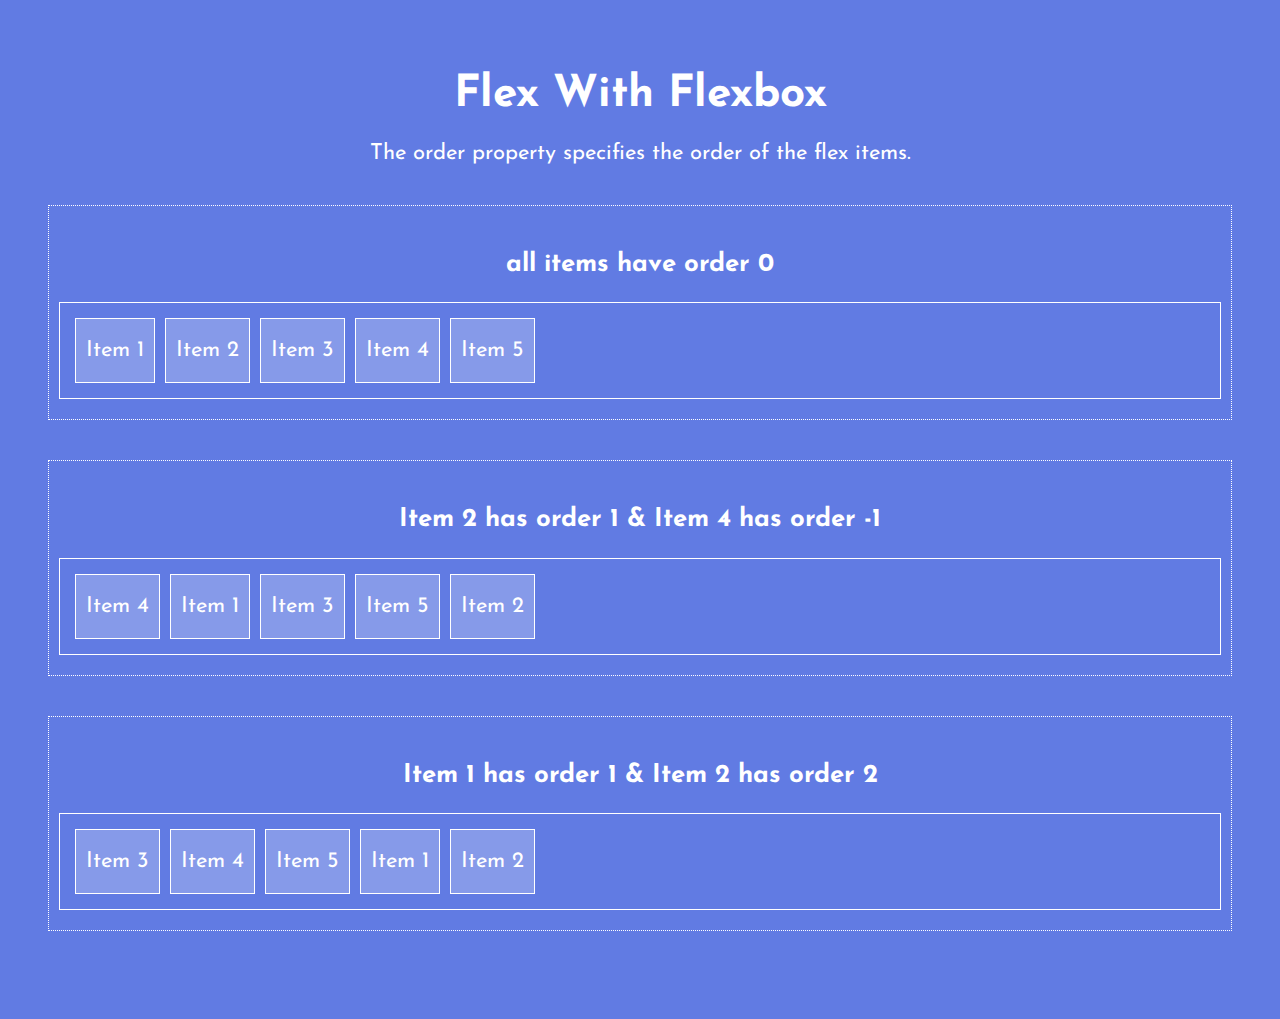
<file: order.html>
<!DOCTYPE html>
<html lang="en">
  <head>
    <meta charset="UTF-8" />
    <meta name="viewport" content="width=device-width, initial-scale=1.0" />
    <title>Flex-direction</title>
    <link
      href="https://fonts.googleapis.com/css?family=Josefin Sans"
      rel="stylesheet"
    />
    <link rel="stylesheet" href="./css/boilerplate.css" />
    <link rel="stylesheet" href="./css/order.css" />
  </head>
  <body>
    <div class="header">
      <h1>Flex With Flexbox</h1>
      <p>The order property specifies the order of the flex items.</p>
    </div>

    <div class="head-container">
      <h3 class="text-center">all items have order 0</h3>
      <div class="flex-container sample1">
        <div>Item 1</div>
        <div>Item 2</div>
        <div>Item 3</div>
        <div>Item 4</div>
        <div>Item 5</div>
      </div>
    </div>

    <div class="head-container">
      <h3 class="text-center">Item 2 has order 1 & Item 4 has order -1</h3>
      <div class="flex-container sample2">
        <div>Item 1</div>
        <div>Item 2</div>
        <div>Item 3</div>
        <div>Item 4</div>
        <div>Item 5</div>
      </div>
    </div>

    <div class="head-container">
      <h3 class="text-center">Item 1 has order 1 & Item 2 has order 2</h3>
      <div class="flex-container sample3">
        <div>Item 1</div>
        <div>Item 2</div>
        <div>Item 3</div>
        <div>Item 4</div>
        <div>Item 5</div>
      </div>
    </div>
  </body>
</html>
</file>
<file: css/boilerplate.css>
* {
  box-sizing: border-box;
}

body {
  background-color: #ff7272;
  min-height: 90vh;
  overflow-x: hidden;
  font-family: "Josefin Sans";
  font-size: 22px;
  color: #fff;
  padding: 40px;
}

.header > h1,
p {
  margin: 25px 0 25px;
  text-align: center;
}

.head-container {
  border: 1px dotted #fff;
  padding: 20px 10px 20px 10px;
  margin: 40px 0 40px;
}

.flex-container {
  border: 1px solid #fff;
  padding: 10px;
  display: flex;
}

.flex-container > * {
  border: 1px solid #fff;
  background-color: rgba(255, 255, 255, 0.24);
  padding: 20px 10px 20px 10px;
  margin: 5px;
}

.flex-container > *:hover {
  background-color: rgba(255, 255, 255, 0.44);
}

.text-center {
  text-align: center;
}
</file>
<file: css/index.css>
.container {
  display: flex;
  flex-flow: row wrap;
}

.container > * {
  color: #fff;
  background-color: rgba(255, 255, 255, 0.24);
  border: 1px solid #fff;
  padding: 20px;
  margin: 5px;
  justify-content: space-between;
  text-align: center;
  min-width: 250px;
  flex-grow: 1;
  align-content: space-between;
}

.container > *:hover {
  background-color: rgba(255, 255, 255, 0.44);
}

a {
  text-decoration: none;
  color: #fff;
}
</file>
<file: css/alignContent.css>
body {
  background-color: #50d890;
}

.flex-container {
  height: 240px;
  flex-direction: row;
  align-items: flex-start;
  flex-wrap: wrap;
}

.start {
  align-content: flex-start;
}

.end {
  align-content: flex-end;
}

.center {
  align-content: center;
}

.space-around {
  align-content: space-around;
}

.space-between {
  align-content: space-between;
}
</file>
<file: css/alignItems.css>
body {
  background-color: #d89cf6;
}

.flex-container {
  height: 200px;
}

.start {
  align-items: flex-start;
}

.end {
  align-items: flex-end;
}

.center {
  align-items: center;
}

.stretch {
  align-items: stretch;
}

.baseline {
  align-items: baseline;
}

.baseline div:nth-child(2) {
  font-size: 36px;
}

.baseline div:nth-child(4) {
  font-size: 48px;
}
</file>
<file: css/alignSelf.css>
body {
  background-color: #fe6845;
}

.flex-container {
  flex-direction: row;
  height: 240px;
  align-items: flex-start;
}

.sample1 div:nth-child(2) {
  align-self: flex-start;
}

.sample2 div:nth-child(2) {
  align-self: flex-end;
}

.sample3 div:nth-child(2) {
  align-self: center;
}

.sample4 div:nth-child(2) {
  align-self: stretch;
}
</file>
<file: css/flexBasis.css>
body {
  background-color: #1a2849;
}

.flex-container {
  flex-direction: row;
  justify-content: flex-start;
}

.sample1 div:nth-child(2) {
  flex-basis: 200px;
}

.sample2 > * {
  flex-basis: 33%;
}

.sample3 > * {
  flex: 0 1 auto;
}

.sample4 > * {
  flex: 1 1 25%;
}
</file>
<file: css/flexDirection.css>
body {
  background-color: #cc0e74;
}

.flex-container {
  display: flex;
}

.row {
  flex-direction: row;
}

.row-reverse {
  flex-direction: row-reverse;
}

.column {
  flex-direction: column;
}

.column-reverse {
  flex-direction: column-reverse;
}
</file>
<file: css/flexGrow.css>
body {
  background-color: #6fb98f;
}

.head-container {
  display: flex;
  flex-direction: column;
  align-items: center;
}

.flex-container {
  flex-direction: row;
  align-items: flex-start;
  width: 600px;
}

.flex-container > * {
  width: 100px;
}

.sample1 > * {
  flex-grow: 0;
}

.sample2 > * {
  flex-grow: 1;
}

/* .sample3 {
    margin:0;
    padding: 0;
} */

/* .sample3 > * {
    margin: 0;
} */

.sample3 div:nth-child(1) {
  flex-grow: 1;
}

.sample3 div:nth-child(2) {
  flex-grow: 1;
}

.sample3 div:nth-child(3) {
  flex-grow: 4;
}
</file>
<file: css/flexShrink.css>
body {
  background-color: #3fc5f0;
}

.head-container {
  display: flex;
  flex-direction: column;
  align-items: center;
}

.flex-container {
  flex-direction: row;
  justify-content: flex-start;
  width: 600px;
}

.flex-container > * {
  width: 250px;
}

.sample1 > * {
  flex-shrink: 1;
}

.sample2 div:nth-child(2) {
  flex-shrink: 0;
}

.sample3 div:nth-child(2) {
  flex-shrink: 2;
}

.sample3 div:nth-child(3) {
  flex-shrink: 3;
}
</file>
<file: css/flexWrap.css>
body {
  background-color: #ff9d76;
}

.flex-container {
  flex-direction: row;
}

.nowrap {
  flex-wrap: nowrap;
}

.wrap {
  flex-wrap: wrap;
}

.wrap-reverse {
  flex-wrap: wrap-reverse;
}
</file>
<file: css/justifyContent.css>
body {
  background-color: #d63447;
}

.flex-container {
  flex-direction: row;
}

.start {
  justify-content: flex-start;
}

.end {
  justify-content: flex-end;
}

.center {
  justify-content: center;
}

.space-around {
  justify-content: space-around;
}

.space-between {
  justify-content: space-between;
}
</file>
<file: css/order.css>
body {
  background-color: #617be3;
}

.flex-container {
  flex-flow: row wrap;
}

.sample1 > * {
  order: 0;
}

.sample2 div:nth-child(2) {
  order: 1;
}

.sample2 div:nth-child(4) {
  order: -1;
}

.sample3 div:nth-child(1) {
  order: 1;
}

.sample3 div:nth-child(2) {
  order: 2;
}
</file>
